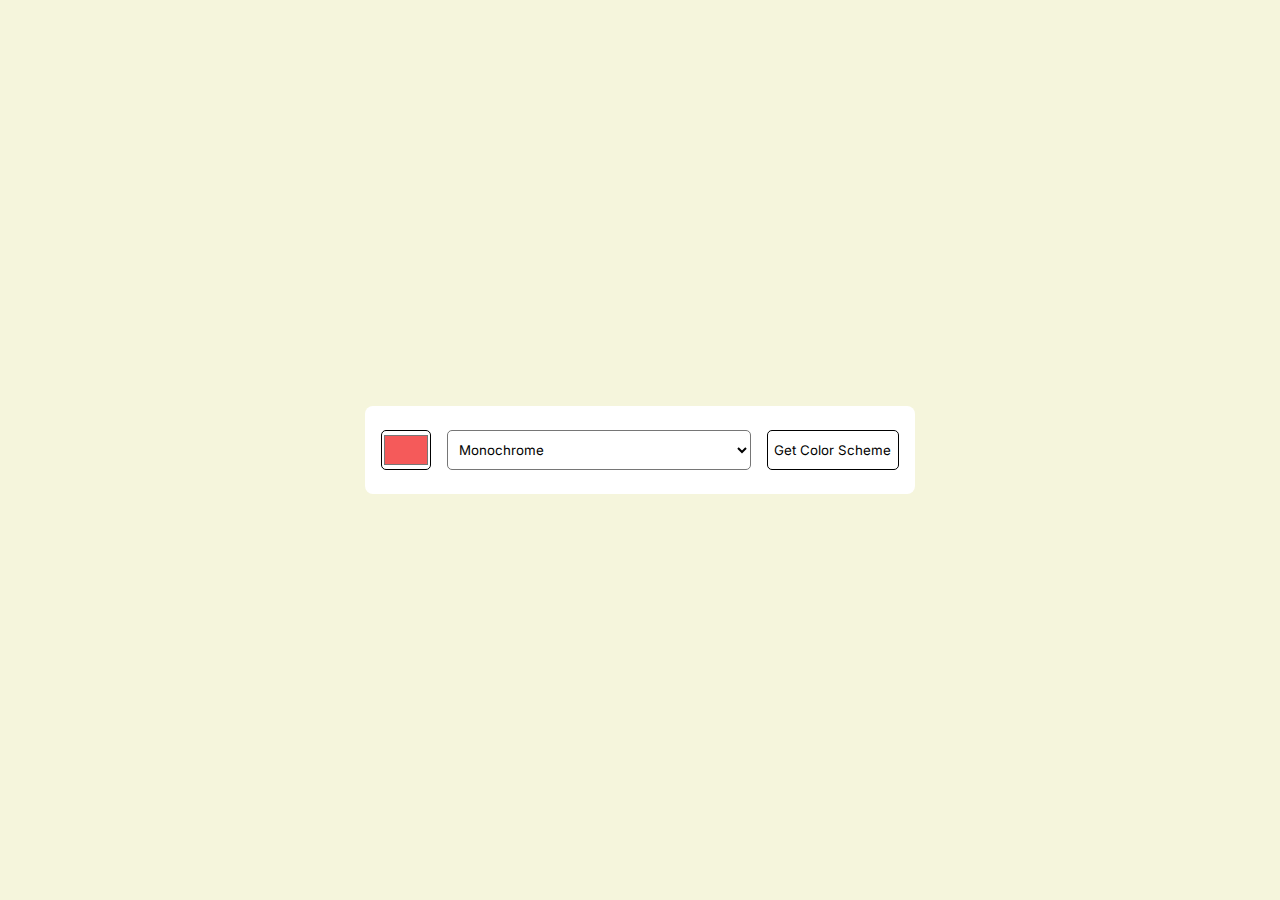
<file: ColorSchemeGenerator/index.html>
<!DOCTYPE html>
<html lang="en">

<head>
    <meta charset="UTF-8">
    <meta http-equiv="X-UA-Compatible" content="IE=edge">
    <meta name="viewport" content="width=device-width, initial-scale=1.0">
    <link rel="preconnect" href="https://fonts.googleapis.com">
    <link rel="preconnect" href="https://fonts.gstatic.com" crossorigin>
    <link href="https://fonts.googleapis.com/css2?family=Inter&display=swap" rel="stylesheet">
    <link rel="stylesheet" href="styles.css">
    <title>Color Scheme Generator</title>
</head>

<body>
    <div class="app-container">
        <form id="form">
            <input id='color-picker' type="color" value="#F55A5A"></input>
            <select name="color-scheme-type" id="color-scheme-type">
                <option value="monochrome">Monochrome</option>
                <option value="monochrome-dark">Monochrome-Dark</option>
                <option value="monochrome-light">Monochrome-Light</option>
                <option value="analogic">Analogic</option>
                <option value="complement">Complement</option>
                <option value="analogic-complement">Analogic-Complement</option>
                <option value="triad">Triad</option>
                <option value="quad">Quad</option>
            </select>
            <button>Get Color Scheme</button>
        </form>
        <div class="color-scheme-container">
        </div>
    </div>
    <script src='./index.js'></script>
</body>

</html>
</file>
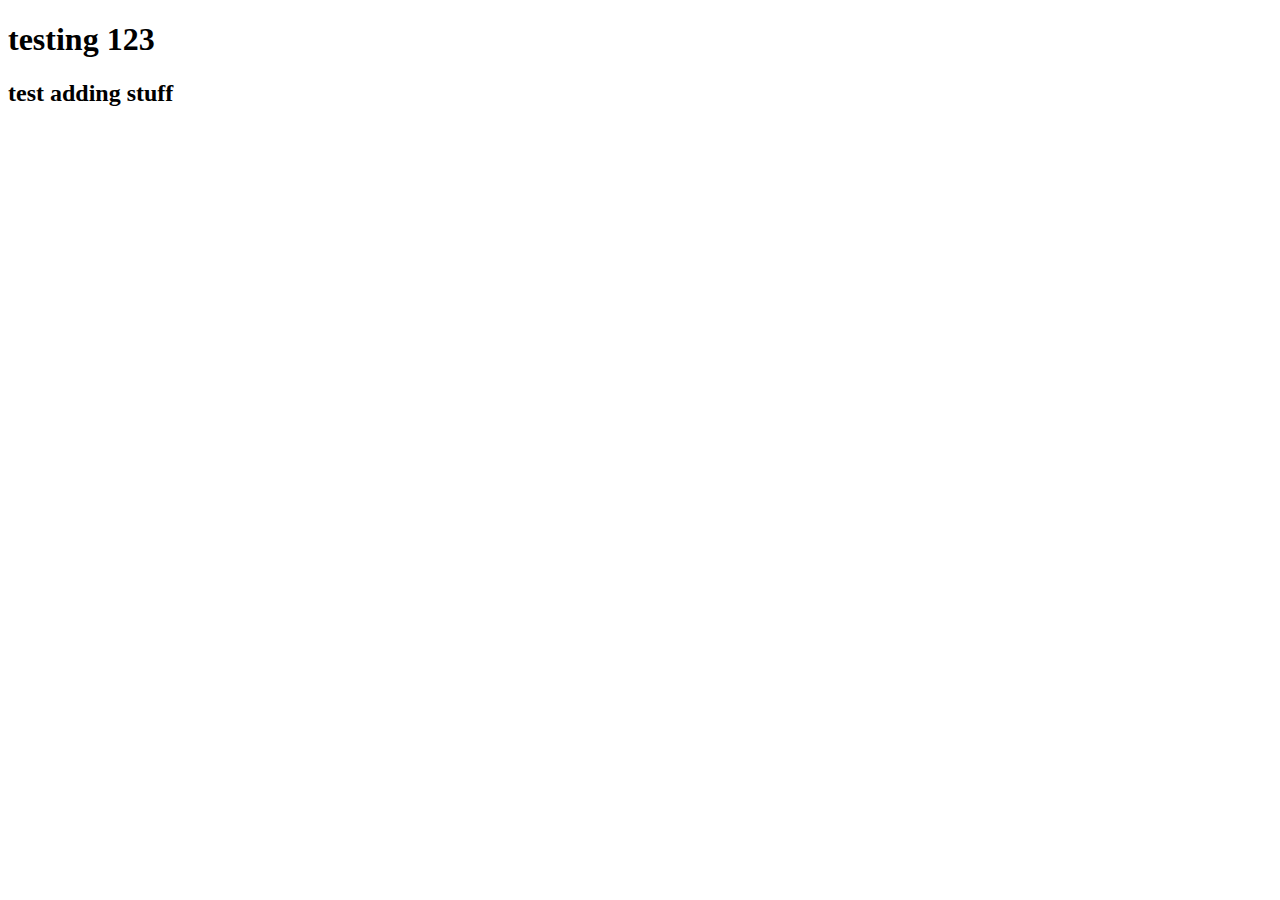
<file: test folder/index.html>
<!DOCTYPE html>
<html lang="en">

<head>
    <meta charset="UTF-8">
    <meta http-equiv="X-UA-Compatible" content="IE=edge">
    <meta name="viewport" content="width=device-width, initial-scale=1.0">
    <title>Document</title>
</head>

<body>
    <h1>testing 123</h1>
    <h2>test adding stuff</h2>

</body>

</html>
</file>
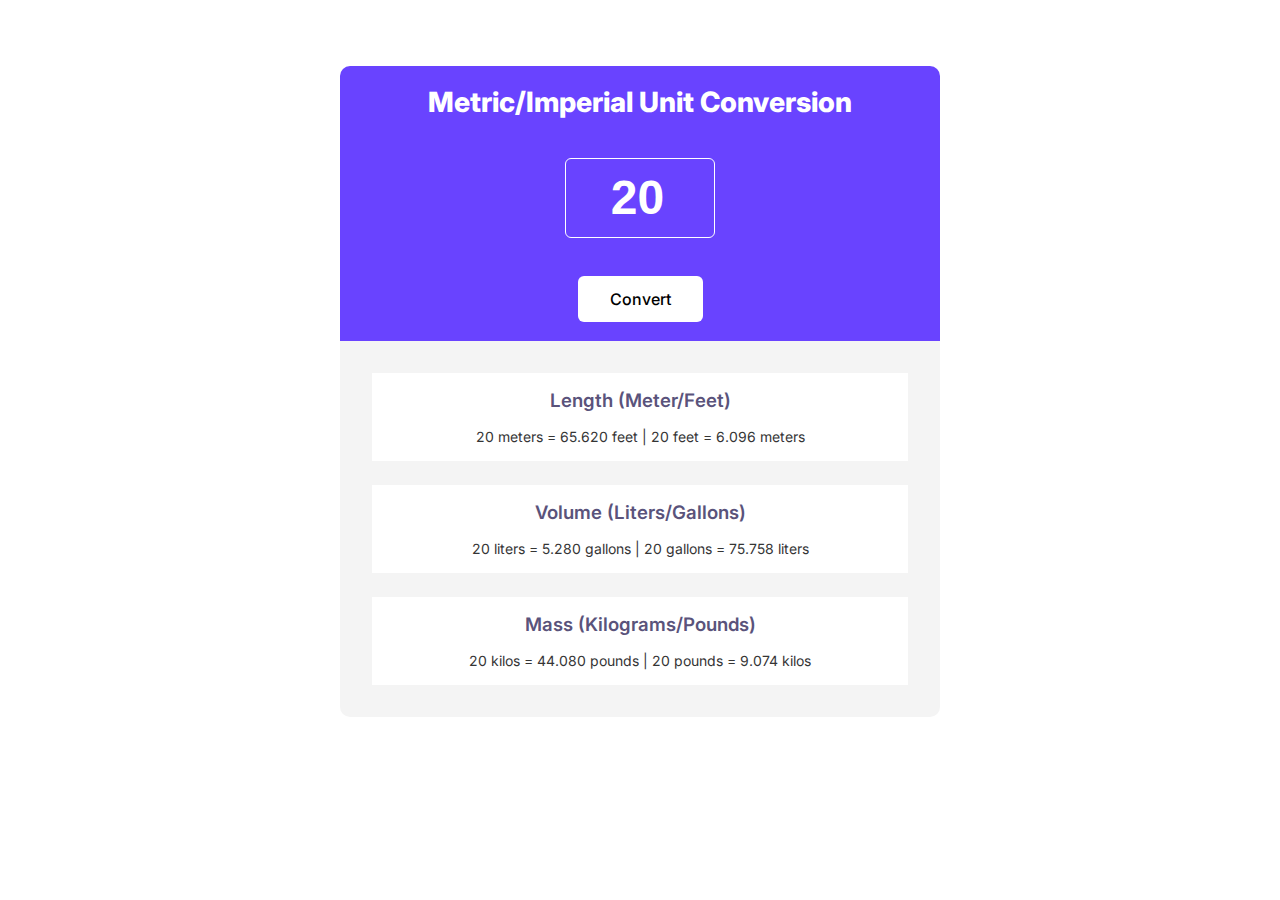
<file: unitConversionApp.html>
<!DOCTYPE html>
<html lang="en">

<head>
    <meta charset="UTF-8">
    <meta http-equiv="X-UA-Compatible" content="IE=edge">
    <meta name="viewport" content="width=device-width, initial-scale=1.0">
    <title>unit conversion app</title>
    <link rel="preconnect" href="https://fonts.googleapis.com">
    <link rel="preconnect" href="https://fonts.gstatic.com" crossorigin>
    <link href="https://fonts.googleapis.com/css2?family=Inter:wght@400;800&display=swap" rel="stylesheet">
    <link rel="stylesheet" href="unitConversionApp.css">

</head>

<body>
    <main class="app-container">
        <section class="hero-container">
            <h1>Metric/Imperial Unit Conversion</h1>
            <input id="convert-input" type="number" placeholder="20" value="20">
            <button id="convert-button">Convert</button>
        </section>
        <section class="unit-display-section">

            <div class="unit-container">
                <h3>Length (Meter/Feet)</h3>
                <p id="meter-to-feet"></p>
            </div>

            <div class="unit-container">
                <h3>Volume (Liters/Gallons)
                </h3>
                <p id="liters-to-gallons"></p>
            </div>

            <div class="unit-container">
                <h3>Mass (Kilograms/Pounds)</h3>
                <p id="kg-to-pounds"></p>
            </div>
        </section>

    </main>

    <script type="module" src="unitConversionApp.js"></script>
</body>

</html>
</file>
<file: ColorSchemeGenerator/styles.css>
html {
  box-sizing: border-box;
}
*,
*::before,
*::after {
  box-sizing: inherit;
  margin: 0;
  padding: 0;
}
body {
  font-family: 'Inter', sans-serif;
  display: flex;
  justify-content: center;
  align-items: center;
  min-height: 100vh;
  background-color: beige;
}
.app-container {
  max-width: 550px;
  width: 100%;
  height: 100%;
  margin: 0 1em;
  border-radius: 8px;
  background-color: white;
}
form {
  display: flex;
  justify-content: space-around;
  align-items: center;
  flex-wrap: wrap;
  padding: 1.5em 1em;
  gap: 1em;
}
form input,
form select,
form button {
  height: 40px;
  border-radius: 5px;
  font-family: inherit;
  padding: 0.5em;
  background-color: inherit;
}
form input {
  padding: 0;
}
form button {
  background-color: inherit;
  cursor: pointer;
  border: 1px solid black;
}
form select {
  flex-grow: 2;
}

.color-scheme-container {
  display: flex;
  justify-content: space-evenly;
  height: 100%;
  flex-wrap: wrap;
}
.color-box {
  flex-basis: 20%;
  flex-grow: 1;
  display: flex;
  flex-direction: column;
}
.color-box-color {
  flex-basis: 300px;
  background-color: lightblue;
}
.color-box-hex {
  text-align: center;
  padding: 0.5em;
}
@media (max-width: 350px) {
  .color-box-hex {
    font-size: 0.8em;
  }
  .color-box-color {
    flex-basis: 150px;
  }
}
</file>
<file: unitConversionApp.css>
/* general styles */
html {
  box-sizing: border-box;
}
*,
*::before,
*::after {
  box-sizing: inherit;
  margin: 0;
  padding: 0;
}
body {
  font-family: 'Inter', sans-serif;
  display: flex;
  flex-direction: column;
  justify-content: center;
  align-items: center;
  padding: 1rem;
}
.app-container {
  margin-top: 50px;

  width: clamp(300px, 100%, 600px);

  border-radius: 16px;
}
/* hero/top section */
.hero-container {
  height: 275px;
  display: flex;
  flex-direction: column;
  align-items: center;
  justify-content: space-around;
  background-color: #6943ff;
  color: white;
  border-radius: 10px 10px 0 0;
}
.hero-container h1 {
  font-size: 28px;
  font-weight: 800;
  text-align: center;
}
.hero-container input {
  background-color: #6943ff;
  border: 1px solid white;
  color: white;

  height: 80px;
  min-width: 100px;
  max-width: 150px;
  font-size: 3rem;
  font-weight: 800;
  text-align: center;
  text-indent: 10px;
  border-radius: 6px;
}
.hero-container input::placeholder {
  color: white;
}
.hero-container button {
  font-family: inherit;
  color: black;
  background-color: white;
  border-radius: 6px;
  padding: 0.8rem 2rem;
  font-weight: 500;
  font-size: 1rem;
  border: none;
}
.hero-container button:hover {
  cursor: pointer;
  background-color: aqua;
  box-shadow: none;
}
/* units converted section */
.unit-display-section {
  padding: 2rem;
  background: #f4f4f4;
  display: flex;
  flex-direction: column;
  gap: 1.5rem;
  border-radius: 0 0 10px 10px;
}
.unit-container {
  text-align: center;
  background-color: white;
  padding: 1rem;
}
.unit-container h3 {
  font-weight: 600;
  color: #5a537b;
  margin-bottom: 1rem;
}
.unit-container p {
  font-size: 14px;
  color: #353535;
}
</file>
